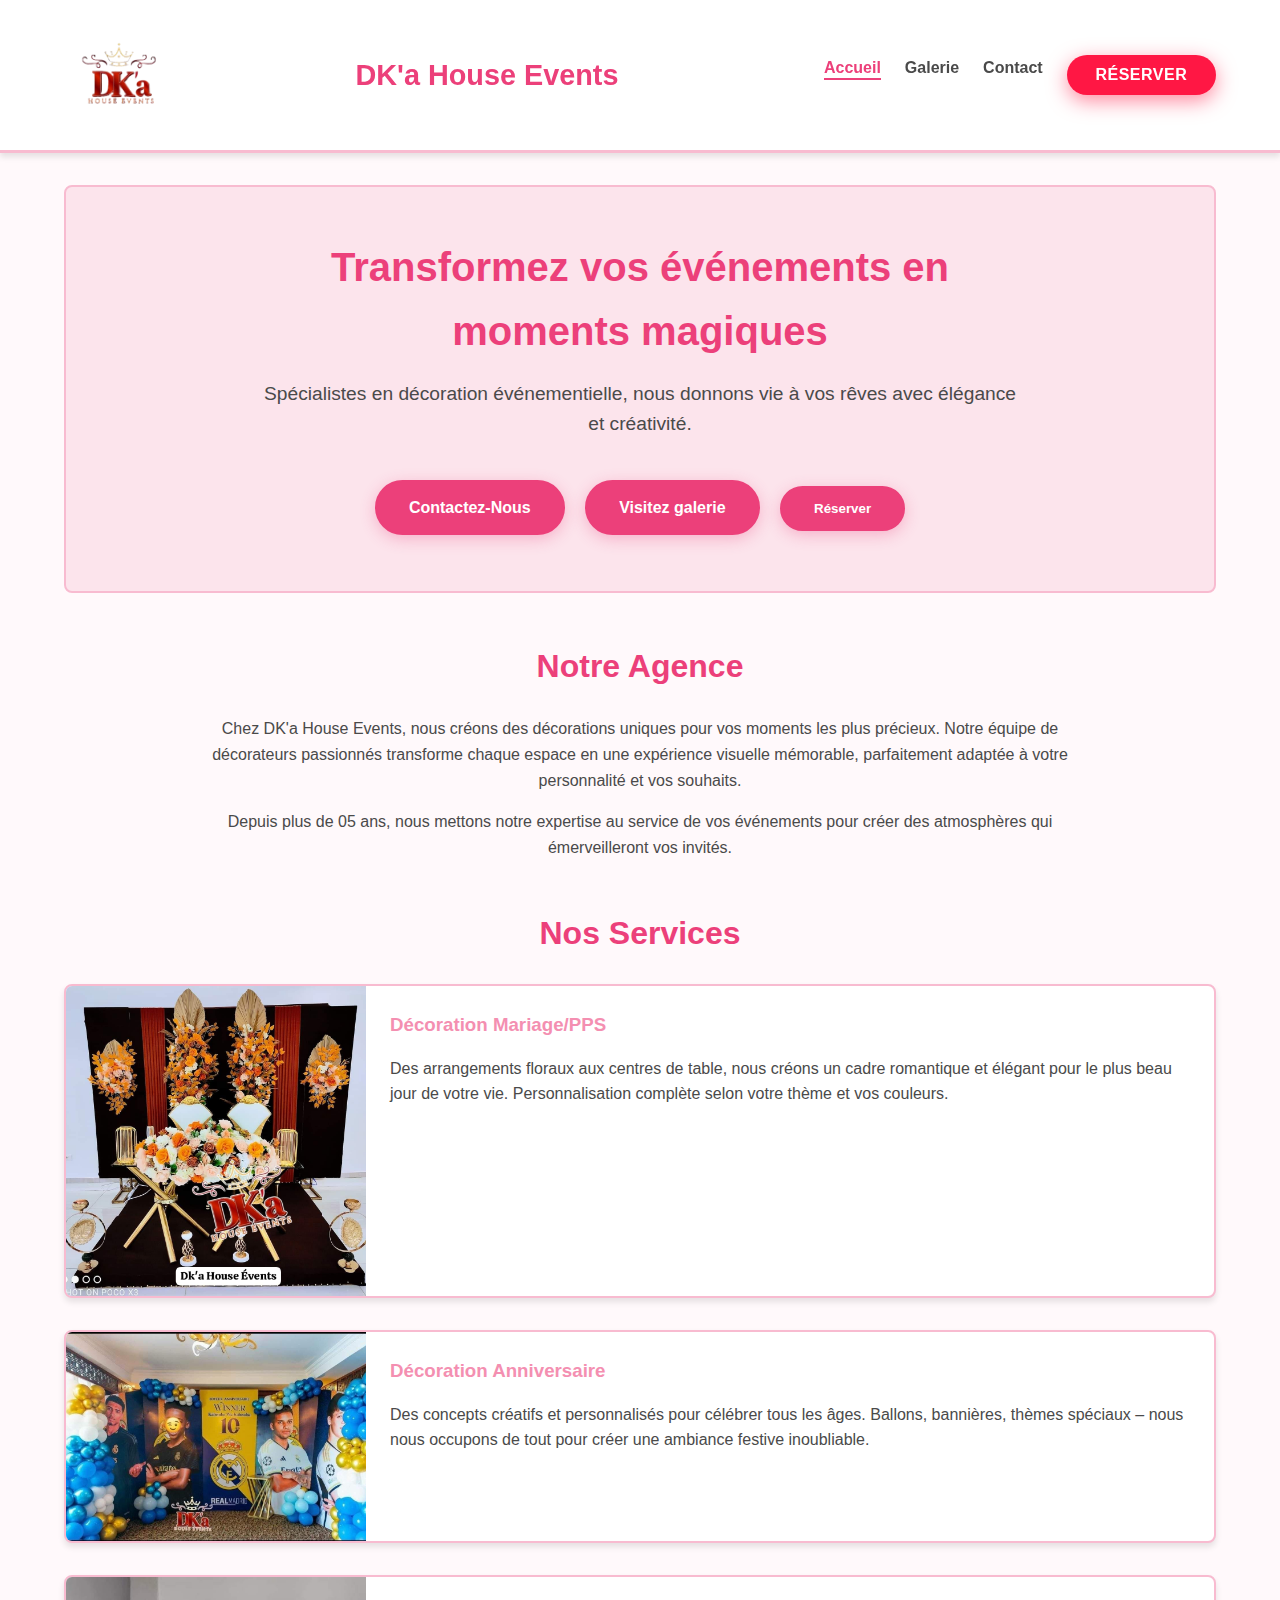
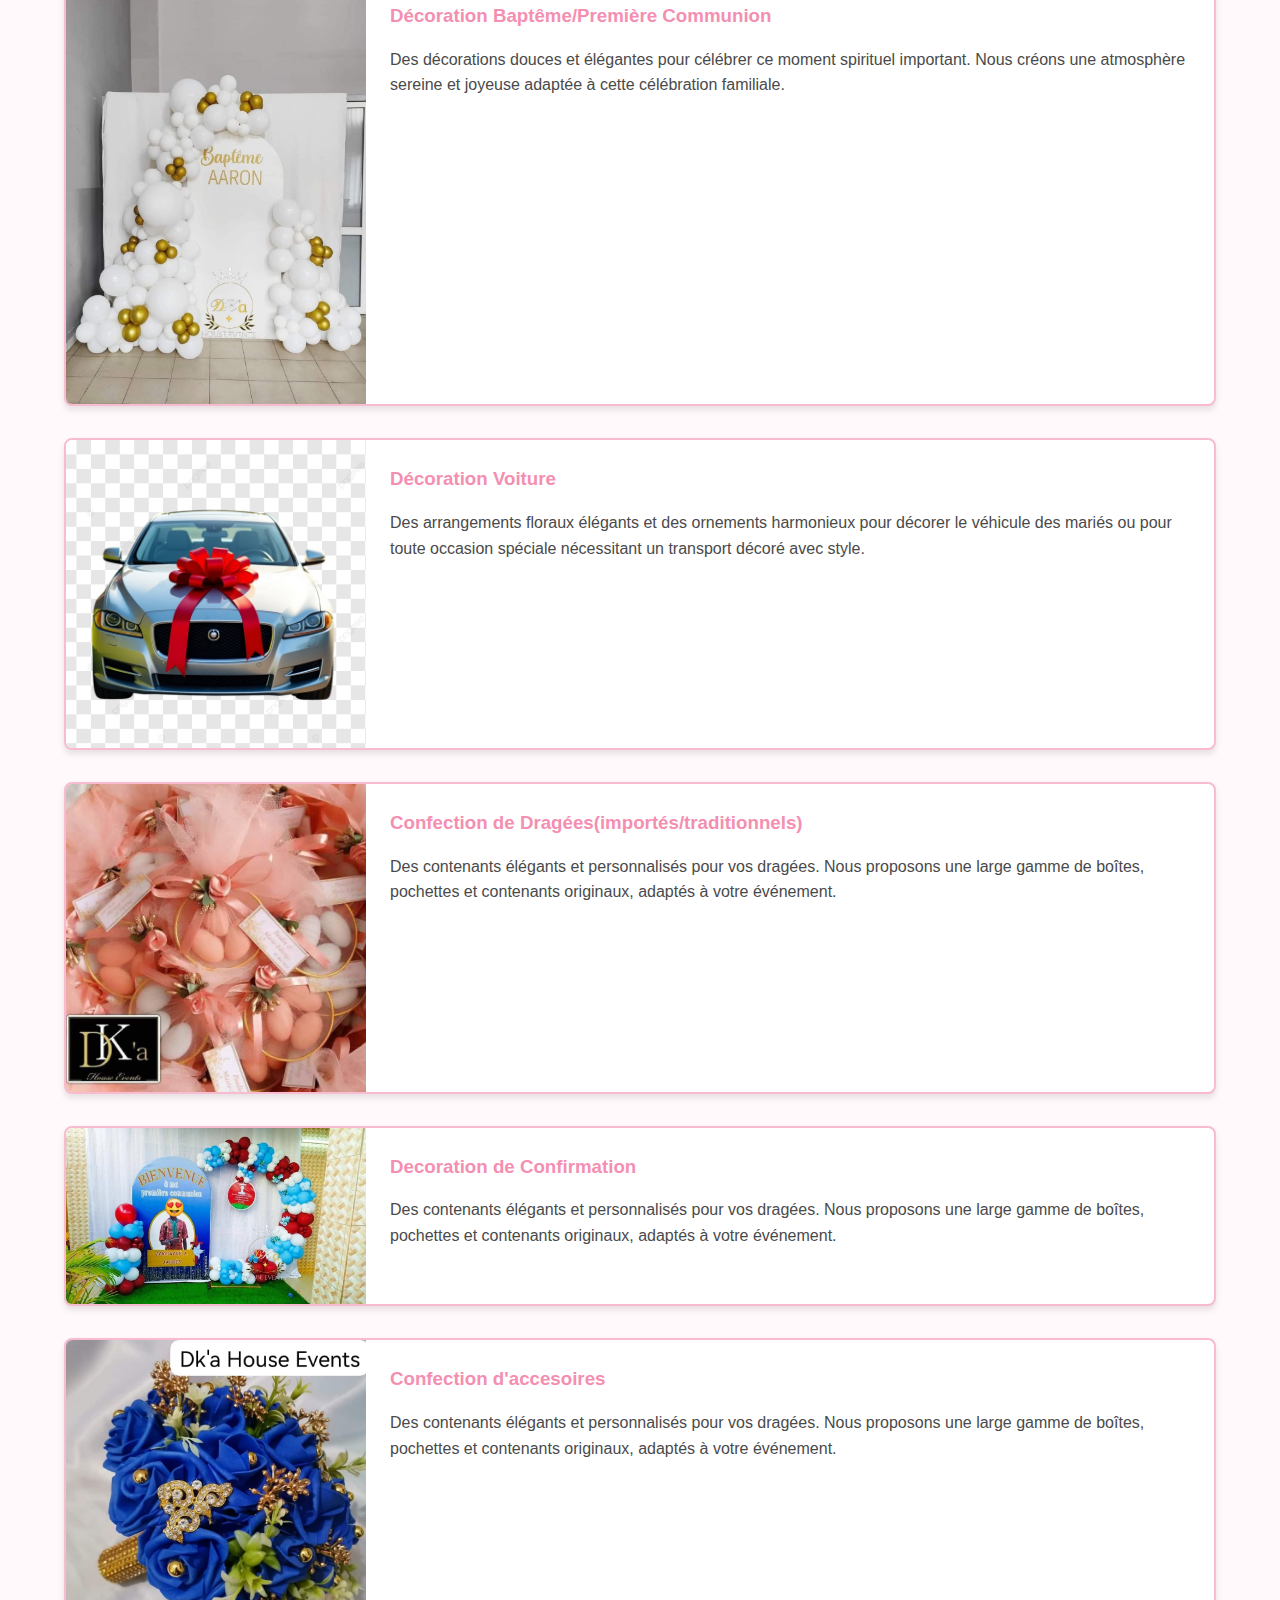
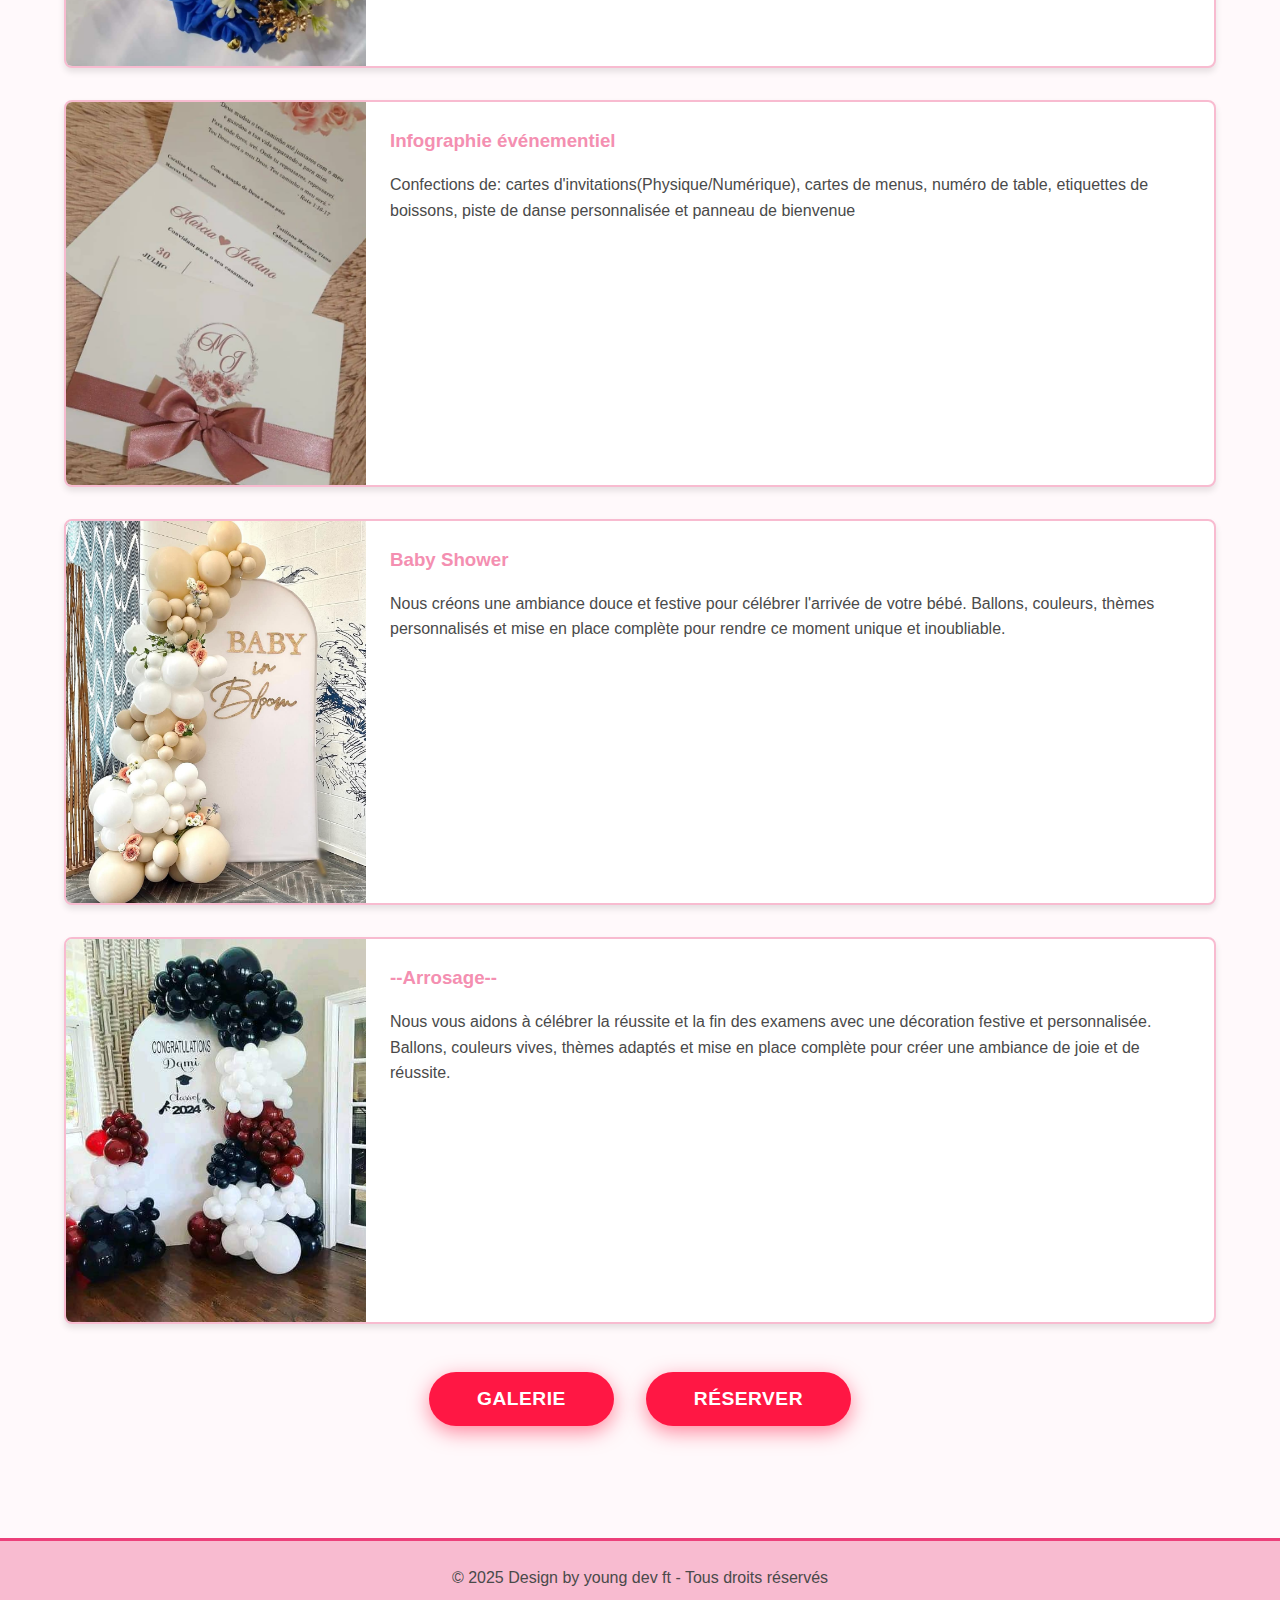
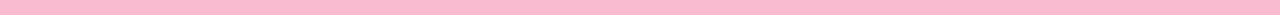
<file: index.html>
<!DOCTYPE html>
<html lang="fr">
<head>
    <meta charset="UTF-8">
    <meta name="viewport" content="width=device-width, initial-scale=1.0">
    <title>DK'a House Events</title>
    <link rel="stylesheet" href="style.css">
    <style>
        /* Style spécifique pour le bouton Réserver */
        .btn-reserver {
            background-color: #ff1744 !important;
            color: white !important;
            border: none !important;
            padding: 0.7rem 1.8rem !important;
            border-radius: 50px !important;
            font-weight: 700 !important;
            font-size: 1rem !important;
            cursor: pointer !important;
            transition: all 0.3s ease !important;
            box-shadow: 0 6px 20px rgba(255, 23, 68, 0.5) !important;
            text-transform: uppercase !important;
            letter-spacing: 0.5px !important;
            text-decoration: none !important;
            display: inline-block !important;
        }

        .btn-reserver:hover {
            background-color: #d50000 !important;
            transform: translateY(-5px) !important;
            box-shadow: 0 10px 30px rgba(213, 0, 0, 0.6) !important;
        }

        .btn-reserver:active {
            transform: translateY(-2px) !important;
            box-shadow: 0 5px 15px rgba(255, 23, 68, 0.5) !important;
        }

        /* Boutons de navigation en bas de l'accueil */
        .bottom-nav-buttons {
            display: flex;
            justify-content: center;
            gap: 2rem;
            margin-top: 3rem;
            margin-bottom: 2rem;
        }

        .bottom-nav-buttons .btn-reserver {
            padding: 1rem 3rem !important;
            font-size: 1.2rem !important;
        }

        /* Responsive pour les boutons du bas */
        @media (max-width: 768px) {
            .bottom-nav-buttons {
                flex-direction: column;
                align-items: center;
                gap: 1rem;
            }
            
            .bottom-nav-buttons .btn-reserver {
                width: 80%;
                max-width: 300px;
            }
        }
    </style>
</head>
<body>
    <header>
        <div class="logo">
            <img src="logo.png" alt="Logo Dk-house events">
        </div>
        <h1 class="company-name">DK'a House Events</h1>
        <button class="menu-toggle" aria-label="Menu">☰</button>
        <nav>
            <ul>
                <li><a href="#accueil" class="nav-link active">Accueil</a></li>
                <li><a href="#galerie" class="nav-link">Galerie</a></li>
                <li><a href="#contact" class="nav-link">Contact</a></li>
                <li><button class="btn-reserver" onclick="openReservationModal()">Réserver</button></li>
            </ul>
        </nav>
    </header>

    <main>
        <!-- Section Accueil -->
        <section id="accueil" class="page-section active">
            <div class="hero">
                <div class="hero-content">
                    <h2>Transformez vos événements en moments magiques</h2>
                    <p>Spécialistes en décoration événementielle, nous donnons vie à vos rêves avec élégance et créativité.</p>
                    <a href="#contact" class="btn nav-link">Contactez-Nous</a>
                    <a href="#galerie" class="btn nav-link">Visitez galerie</a>
                    <button class="btn" onclick="openReservationModal()">Réserver</button>
                </div>
            </div>

            <div class="about">
                <h2>Notre Agence</h2>
                <p>Chez DK'a House Events, nous créons des décorations uniques pour vos moments les plus précieux. Notre équipe de décorateurs passionnés transforme chaque espace en une expérience visuelle mémorable, parfaitement adaptée à votre personnalité et vos souhaits.</p>
                <p>Depuis plus de 05 ans, nous mettons notre expertise au service de vos événements pour créer des atmosphères qui émerveilleront vos invités.</p>
            </div>

            <div class="services">
                <h2>Nos Services</h2>
                <div class="service-container">
                    <div class="service-item">
                        <div class="service-image">
                            <img src="mariage0.jpg" alt="Décoration Mariage" class="zoomable">
                        </div>
                        <div class="service-description">
                            <h3>Décoration Mariage/PPS</h3>
                            <p>Des arrangements floraux aux centres de table, nous créons un cadre romantique et élégant pour le plus beau jour de votre vie. Personnalisation complète selon votre thème et vos couleurs.</p>
                        </div>
                    </div>

                    <div class="service-item">
                        <div class="service-image">
                            <img src="anniversaire0.jpg" alt="Décoration Anniversaire" class="zoomable">
                        </div>
                        <div class="service-description">
                            <h3>Décoration Anniversaire</h3>
                            <p>Des concepts créatifs et personnalisés pour célébrer tous les âges. Ballons, bannières, thèmes spéciaux – nous nous occupons de tout pour créer une ambiance festive inoubliable.</p>
                        </div>
                    </div>

                    <div class="service-item">
                        <div class="service-image">
                            <img src="bapteme0.jpg" alt="Décoration Baptême" class="zoomable">
                        </div>
                        <div class="service-description">
                            <h3>Décoration Baptême/Première Communion</h3>
                            <p>Des décorations douces et élégantes pour célébrer ce moment spirituel important. Nous créons une atmosphère sereine et joyeuse adaptée à cette célébration familiale.</p>
                        </div>
                    </div>

                    <div class="service-item">
                        <div class="service-image">
                            <img src="voiture.jpg" alt="Décoration Voiture" class="zoomable">
                        </div>
                        <div class="service-description">
                            <h3>Décoration Voiture</h3>
                            <p>Des arrangements floraux élégants et des ornements harmonieux pour décorer le véhicule des mariés ou pour toute occasion spéciale nécessitant un transport décoré avec style.</p>
                        </div>
                    </div>

                    <div class="service-item">
                        <div class="service-image">
                            <img src="dragees0.jpg" alt="Confection de Dragées" class="zoomable">
                        </div>
                        <div class="service-description">
                            <h3>Confection de Dragées(importés/traditionnels)</h3>
                            <p>Des contenants élégants et personnalisés pour vos dragées. Nous proposons une large gamme de boîtes, pochettes et contenants originaux, adaptés à votre événement.</p>
                        </div>
                    </div>

                    <div class="service-item">
                        <div class="service-image">
                            <img src="confirmation0.jpg" alt="Décoration Confirmation" class="zoomable">
                        </div>
                        <div class="service-description">
                            <h3>Decoration de Confirmation</h3>
                            <p>Des contenants élégants et personnalisés pour vos dragées. Nous proposons une large gamme de boîtes, pochettes et contenants originaux, adaptés à votre événement.</p>
                        </div>
                    </div>

                    <div class="service-item">
                        <div class="service-image">
                            <img src="accessoires0.jpg" alt="Confection accessoires" class="zoomable">
                        </div>
                        <div class="service-description">
                            <h3>Confection d'accesoires</h3>
                            <p>Des contenants élégants et personnalisés pour vos dragées. Nous proposons une large gamme de boîtes, pochettes et contenants originaux, adaptés à votre événement.</p>
                        </div>
                    </div>

                    <div class="service-item">
                        <div class="service-image">
                            <img src="infographie0.jpg" alt="Infographie" class="zoomable">
                        </div>
                        <div class="service-description">
                            <h3>Infographie événementiel</h3>
                            <p>Confections de: cartes d'invitations(Physique/Numérique), cartes de menus, numéro de table, etiquettes de boissons, piste de danse personnalisée et panneau de bienvenue</p>
                        </div>
                    </div>

                    <div class="service-item">
                        <div class="service-image">
                            <img src="baby0.jpg" alt="Baby Shower" class="zoomable">
                        </div>
                        <div class="service-description">
                            <h3>Baby Shower</h3>
                            <p>Nous créons une ambiance douce et festive pour célébrer l'arrivée de votre bébé. Ballons, couleurs, thèmes personnalisés et mise en place complète pour rendre ce moment unique et inoubliable.</p>
                        </div>
                    </div>

                    <div class="service-item">
                        <div class="service-image">
                            <img src="arro0.jpg" alt="Arrosage" class="zoomable">
                        </div>
                        <div class="service-description">
                            <h3>--Arrosage--</h3>
                            <p>Nous vous aidons à célébrer la réussite et la fin des examens avec une décoration festive et personnalisée. Ballons, couleurs vives, thèmes adaptés et mise en place complète pour créer une ambiance de joie et de réussite.</p>
                        </div>
                    </div>
                </div>
            </div>

            <!-- Boutons de navigation en bas de l'accueil -->
            <div class="bottom-nav-buttons">
                <button class="btn-reserver" onclick="document.querySelector('a[href=\'#galerie\']').click()">Galerie</button>
                <button class="btn-reserver" onclick="openReservationModal()">Réserver</button>
            </div>
        </section>

        <!-- Section Galerie -->
        <section id="galerie" class="page-section gallery-section">
            <h2>Nos Quelques Réalisations</h2>
            <p>Découvrez notre portfolio de décorations événementielles. Chaque image représente un projet unique créé avec passion.</p>
            
            <div class="gallery-grid">
                <!-- PPS -->
                <div class="gallery-category">
                    <h3>--PPS--</h3>
                    <div class="gallery-items">
                        <div class="gallery-item"><img src="PPS0.jpg" alt="Décoration pps 1" class="zoomable" data-category="pps" data-index="0"></div>
                        <div class="gallery-item"><img src="PPS1.jpg" alt="Décoration pps 2" class="zoomable" data-category="pps" data-index="1"></div>
                        <div class="gallery-item"><img src="PPS2.jpg" alt="Décoration pps" class="zoomable" data-category="pps" data-index="2"></div>
                        <div class="gallery-item"><img src="PPS3.jpg" alt="Décoration pps" class="zoomable" data-category="pps" data-index="3"></div>
                        <div class="gallery-item"><img src="PPS4.jpg" alt="Décoration pps" class="zoomable" data-category="pps" data-index="4"></div>
                        <div class="gallery-item"><img src="PPS5.jpg" alt="Décoration pps" class="zoomable" data-category="pps" data-index="5"></div>
                        <div class="gallery-item hidden"><img src="PPS6.jpg" alt="Décoration pps" class="zoomable" data-category="pps" data-index="6"></div>
                        <div class="gallery-item hidden"><img src="PPS7.jpg" alt="Décoration pps" class="zoomable" data-category="pps" data-index="7"></div>
                        <div class="gallery-item hidden"><img src="PPS8.jpg" alt="Décoration pps" class="zoomable" data-category="pps" data-index="8"></div>
                        <div class="gallery-item hidden"><img src="PPS9.jpg" alt="Décoration pps" class="zoomable" data-category="pps" data-index="9"></div>
                        <div class="gallery-item hidden"><img src="PPS10.jpg" alt="Décoration pps" class="zoomable" data-category="pps" data-index="10"></div>
                        <div class="gallery-item hidden"><img src="PPS11.jpg" alt="Décoration pps" class="zoomable" data-category="pps" data-index="11"></div>
                        <div class="gallery-item hidden"><img src="PPS12.jpg" alt="Décoration pps" class="zoomable" data-category="pps" data-index="12"></div>
                        <div class="gallery-item hidden"><img src="PPS13.jpg" alt="Décoration pps" class="zoomable" data-category="pps" data-index="13"></div>
                        <div class="gallery-item hidden"><img src="PPS14.jpg" alt="Décoration pps" class="zoomable" data-category="pps" data-index="14"></div>
                        <div class="gallery-item hidden"><img src="PPS15.jpg" alt="Décoration pps" class="zoomable" data-category="pps" data-index="15"></div>
                        <div class="gallery-item hidden"><img src="PPS16.jpg" alt="Décoration pps" class="zoomable" data-category="pps" data-index="16"></div>
                        <div class="gallery-item hidden"><img src="PPS17.jpg" alt="Décoration pps" class="zoomable" data-category="pps" data-index="17"></div>
                        <div class="gallery-item hidden"><img src="PPS18.jpg" alt="Décoration pps" class="zoomable" data-category="pps" data-index="18"></div>
                        <div class="gallery-item hidden"><img src="PPS19.jpg" alt="Décoration pps" class="zoomable" data-category="pps" data-index="19"></div>
                        <div class="show-more-container">
                            <div class="show-more-item" data-category="pps">
                                <span class="show-more-text">Voir plus <span class="show-more-count">(14 images)</span></span>
                            </div>
                        </div>
                    </div>
                </div>

                <!-- Mariages -->
                <div class="gallery-category">
                    <h3>Mariages</h3>
                    <div class="gallery-items">
                        <div class="gallery-item"><img src="mariage0.jpg" alt="Décoration Mariage 1" class="zoomable" data-category="mariages" data-index="0"></div>
                        <div class="gallery-item"><img src="mariage1.jpg" alt="Décoration Mariage 2" class="zoomable" data-category="mariages" data-index="1"></div>
                        <div class="gallery-item"><img src="mariage2.jpg" alt="Décoration Mariage 3" class="zoomable" data-category="mariages" data-index="2"></div>
                        <div class="gallery-item"><img src="mariage3.jpg" alt="Décoration Mariage 4" class="zoomable" data-category="mariages" data-index="3"></div>
                        <div class="gallery-item"><img src="mariage4.jpg" alt="Décoration Mariage 5" class="zoomable" data-category="mariages" data-index="4"></div>
                        <div class="gallery-item"><img src="mariage5.jpg" alt="Décoration Mariage 6" class="zoomable" data-category="mariages" data-index="5"></div>
                        <div class="gallery-item hidden"><img src="mariage6.jpg" alt="Décoration Mariage 7" class="zoomable" data-category="mariages" data-index="6"></div>
                        <div class="gallery-item hidden"><img src="mariage7.jpg" alt="Décoration Mariage 8" class="zoomable" data-category="mariages" data-index="7"></div>
                        <div class="gallery-item hidden"><img src="mariage8.jpg" alt="Décoration Mariage 9" class="zoomable" data-category="mariages" data-index="8"></div>
                        <div class="gallery-item hidden"><img src="mariage9.jpg" alt="Décoration Mariage 10" class="zoomable" data-category="mariages" data-index="9"></div>
                        <div class="gallery-item hidden"><img src="mariage10.jpg" alt="Décoration Mariage 11" class="zoomable" data-category="mariages" data-index="10"></div>
                        <div class="gallery-item hidden"><img src="mariage11.jpg" alt="Décoration Mariage 12" class="zoomable" data-category="mariages" data-index="11"></div>
                        <div class="show-more-container">
                            <div class="show-more-item" data-category="mariages">
                                <span class="show-more-text">Voir plus <span class="show-more-count">(6 images)</span></span>
                            </div>
                        </div>
                    </div>
                </div>
                
                <!-- Anniversaires -->
                <div class="gallery-category">
                    <h3>Anniversaires</h3>
                    <div class="gallery-items">
                        <div class="gallery-item"><img src="anniversaire0.jpg" alt="Décoration Anniversaire 1" class="zoomable" data-category="anniversaires" data-index="0"></div>
                        <div class="gallery-item"><img src="anniversaire1.jpg" alt="Décoration Anniversaire 2" class="zoomable" data-category="anniversaires" data-index="1"></div>
                        <div class="gallery-item"><img src="anniversaire2.jpg" alt="Décoration Anniversaire 3" class="zoomable" data-category="anniversaires" data-index="2"></div>
                        <div class="gallery-item"><img src="anniversaire3.jpg" alt="Décoration Anniversaire 4" class="zoomable" data-category="anniversaires" data-index="3"></div>
                        <div class="gallery-item"><img src="anniversaire4.jpg" alt="Décoration Anniversaire 5" class="zoomable" data-category="anniversaires" data-index="4"></div>
                        <div class="gallery-item"><img src="anniversaire5.jpg" alt="Décoration Anniversaire 6" class="zoomable" data-category="anniversaires" data-index="5"></div>
                        <div class="gallery-item hidden"><img src="anniversaire6.jpg" alt="Décoration Anniversaire 7" class="zoomable" data-category="anniversaires" data-index="6"></div>
                        <div class="gallery-item hidden"><img src="anniversaire7.jpg" alt="Décoration Anniversaire 8" class="zoomable" data-category="anniversaires" data-index="7"></div>
                        <div class="gallery-item hidden"><img src="anniversaire8.jpg" alt="Décoration Anniversaire 9" class="zoomable" data-category="anniversaires" data-index="8"></div>
                        <div class="gallery-item hidden"><img src="anniversaire9.jpg" alt="Décoration Anniversaire 10" class="zoomable" data-category="anniversaires" data-index="9"></div>
                        <div class="gallery-item hidden"><img src="anniversaire10.jpg" alt="Décoration Anniversaire 11" class="zoomable" data-category="anniversaires" data-index="10"></div>
                        <div class="gallery-item hidden"><img src="anniversaire11.jpg" alt="Décoration Anniversaire 12" class="zoomable" data-category="anniversaires" data-index="11"></div>
                        <div class="gallery-item hidden"><img src="anniversaire12.jpg" alt="Décoration Anniversaire 13" class="zoomable" data-category="anniversaires" data-index="12"></div>
                        <div class="gallery-item hidden"><img src="anniversaire13.jpg" alt="Décoration Anniversaire 14" class="zoomable" data-category="anniversaires" data-index="13"></div>
                        <div class="gallery-item hidden"><img src="anniversaire14.jpg" alt="Décoration Anniversaire 15" class="zoomable" data-category="anniversaires" data-index="14"></div>
                        <div class="gallery-item hidden"><img src="anniversaire15.jpg" alt="Décoration Anniversaire 16" class="zoomable" data-category="anniversaires" data-index="15"></div>
                        <div class="gallery-item hidden"><img src="anniversaire16.jpg" alt="Décoration Anniversaire 17" class="zoomable" data-category="anniversaires" data-index="16"></div>
                        <div class="gallery-item hidden"><img src="anniversaire17.jpg" alt="Décoration Anniversaire 18" class="zoomable" data-category="anniversaires" data-index="17"></div>
                        <div class="gallery-item hidden"><img src="anniversaire18.jpg" alt="Décoration Anniversaire 19" class="zoomable" data-category="anniversaires" data-index="18"></div>
                        <div class="gallery-item hidden"><img src="anniversaire19.jpg" alt="Décoration Anniversaire 20" class="zoomable" data-category="anniversaires" data-index="19"></div>
                        <div class="show-more-container">
                            <div class="show-more-item" data-category="anniversaires">
                                <span class="show-more-text">Voir plus <span class="show-more-count">(14 images)</span></span>
                            </div>
                        </div>
                    </div>
                </div>
                
                <!-- Accessoires -->
                <div class="gallery-category">
                    <h3>Accéssoires</h3>
                    <div class="gallery-items">
                        <div class="gallery-item"><img src="accessoires0.jpg" alt="Accessoires 1" class="zoomable" data-category="accessoires" data-index="0"></div>
                        <div class="gallery-item"><img src="accessoires1.jpg" alt="Accessoires 2" class="zoomable" data-category="accessoires" data-index="1"></div>
                        <div class="gallery-item"><img src="accessoires2.jpg" alt="Accessoires 3" class="zoomable" data-category="accessoires" data-index="2"></div>
                        <div class="gallery-item"><img src="accessoires3.jpg" alt="Accessoires 4" class="zoomable" data-category="accessoires" data-index="3"></div>
                        <div class="gallery-item"><img src="accessoires4.jpg" alt="Accessoires 5" class="zoomable" data-category="accessoires" data-index="4"></div>
                        <div class="gallery-item"><img src="accessoires5.jpg" alt="Accessoires 6" class="zoomable" data-category="accessoires" data-index="5"></div>
                        <div class="gallery-item hidden"><img src="accessoires6.jpg" alt="Accessoires 7" class="zoomable" data-category="accessoires" data-index="6"></div>
                        <div class="gallery-item hidden"><img src="accessoires7.jpg" alt="Accessoires 8" class="zoomable" data-category="accessoires" data-index="7"></div>
                        <div class="gallery-item hidden"><img src="accessoires8.jpg" alt="Accessoires 9" class="zoomable" data-category="accessoires" data-index="8"></div>
                        <div class="gallery-item hidden"><img src="accéssoires9.jpg" alt="Accessoires 10" class="zoomable" data-category="accessoires" data-index="9"></div>
                        <div class="gallery-item hidden"><img src="accéssoires10.jpg" alt="Accessoires 11" class="zoomable" data-category="accessoires" data-index="10"></div>
                        <div class="gallery-item hidden"><img src="accéssoires11.jpg" alt="Accessoires 12" class="zoomable" data-category="accessoires" data-index="11"></div>
                        <div class="gallery-item hidden"><img src="accéssoires12.jpg" alt="Accessoires 13" class="zoomable" data-category="accessoires" data-index="12"></div>
                        <div class="gallery-item hidden"><img src="accéssoires13.jpg" alt="Accessoires 14" class="zoomable" data-category="accessoires" data-index="13"></div>
                        <div class="gallery-item hidden"><img src="accéssoires14.jpg" alt="Accessoires 15" class="zoomable" data-category="accessoires" data-index="14"></div>
                        <div class="gallery-item hidden"><img src="accéssoires15.jpg" alt="Accessoires 16" class="zoomable" data-category="accessoires" data-index="15"></div>
                        <div class="gallery-item hidden"><img src="accéssoires16.jpg" alt="Accessoires 17" class="zoomable" data-category="accessoires" data-index="16"></div>
                        <div class="gallery-item hidden"><img src="accéssoires17.jpg" alt="Accessoires 18" class="zoomable" data-category="accessoires" data-index="17"></div>
                        <div class="gallery-item hidden"><img src="accéssoires18.jpg" alt="Accessoires 19" class="zoomable" data-category="accessoires" data-index="18"></div>
                        <div class="show-more-container">
                            <div class="show-more-item" data-category="accessoires">
                                <span class="show-more-text">Voir plus <span class="show-more-count">(13 images)</span></span>
                            </div>
                        </div>
                    </div>
                </div>

                <!-- Dragées -->
                <div class="gallery-category">
                    <h3>--Dragées--</h3>
                    <div class="gallery-items">
                        <div class="gallery-item"><img src="dragees0.jpg" alt="Dragées 1" class="zoomable" data-category="dragees" data-index="0"></div>
                        <div class="gallery-item"><img src="dragees1.jpg" alt="Dragées 2" class="zoomable" data-category="dragees" data-index="1"></div>
                        <div class="gallery-item"><img src="dragees2.jpg" alt="Dragées 3" class="zoomable" data-category="dragees" data-index="2"></div>
                        <div class="gallery-item"><img src="dragees3.jpg" alt="Dragées 4" class="zoomable" data-category="dragees" data-index="3"></div>
                        <div class="gallery-item"><img src="dragees4.jpg" alt="Dragées 5" class="zoomable" data-category="dragees" data-index="4"></div>
                        <div class="gallery-item"><img src="dragees5.jpg" alt="Dragées 6" class="zoomable" data-category="dragees" data-index="5"></div>
                        <div class="gallery-item hidden"><img src="dragees6.jpg" alt="Dragées 7" class="zoomable" data-category="dragees" data-index="6"></div>
                        <div class="gallery-item hidden"><img src="dragees7.jpg" alt="Dragées 8" class="zoomable" data-category="dragees" data-index="7"></div>
                        <div class="gallery-item hidden"><img src="dragees8.jpg" alt="Dragées 9" class="zoomable" data-category="dragees" data-index="8"></div>
                        <div class="gallery-item hidden"><img src="dragees9.jpg" alt="Dragées 10" class="zoomable" data-category="dragees" data-index="9"></div>
                        <div class="gallery-item hidden"><img src="dragees10.jpg" alt="Dragées 11" class="zoomable" data-category="dragees" data-index="10"></div>
                        <div class="gallery-item hidden"><img src="dragees11.jpg" alt="Dragées 12" class="zoomable" data-category="dragees" data-index="11"></div>
                        <div class="gallery-item hidden"><img src="dragees12.jpg" alt="Dragées 13" class="zoomable" data-category="dragees" data-index="12"></div>
                        <div class="gallery-item hidden"><img src="dragees13.jpg" alt="Dragées 14" class="zoomable" data-category="dragees" data-index="13"></div>
                        <div class="gallery-item hidden"><img src="dragées14.jpg" alt="Dragées 15" class="zoomable" data-category="dragees" data-index="14"></div>
                        <div class="gallery-item hidden"><img src="dragées15.jpg" alt="Dragées 16" class="zoomable" data-category="dragees" data-index="15"></div>
                        <div class="show-more-container">
                            <div class="show-more-item" data-category="dragees">
                                <span class="show-more-text">Voir plus <span class="show-more-count">(10 images)</span></span>
                            </div>
                        </div>
                    </div>
                </div>

                <!-- Infographie -->
                <div class="gallery-category">
                    <h3>Infographie</h3>
                    <div class="gallery-items">
                        <div class="gallery-item"><img src="infographie0.jpg" alt="Infographie 1" class="zoomable" data-category="infographie" data-index="0"></div>
                        <div class="gallery-item"><img src="info1.jpg" alt="Infographie 2" class="zoomable" data-category="infographie" data-index="1"></div>
                        <div class="gallery-item"><img src="info2.jpg" alt="Infographie 3" class="zoomable" data-category="infographie" data-index="2"></div>
                        <div class="gallery-item"><img src="info3.jpg" alt="Infographie 4" class="zoomable" data-category="infographie" data-index="3"></div>
                        <div class="gallery-item"><img src="info4.jpg" alt="Infographie 5" class="zoomable" data-category="infographie" data-index="4"></div>
                        <div class="gallery-item"><img src="info5.jpg" alt="Infographie 6" class="zoomable" data-category="infographie" data-index="5"></div>
                        <div class="gallery-item hidden"><img src="info6.jpg" alt="Infographie 7" class="zoomable" data-category="infographie" data-index="6"></div>
                        <div class="gallery-item hidden"><img src="info7.jpg" alt="Infographie 8" class="zoomable" data-category="infographie" data-index="7"></div>
                        <div class="gallery-item hidden"><img src="info8.jpg" alt="Infographie 9" class="zoomable" data-category="infographie" data-index="8"></div>
                        <div class="gallery-item hidden"><img src="info9.jpg" alt="Infographie 10" class="zoomable" data-category="infographie" data-index="9"></div>
                        <div class="gallery-item hidden"><img src="info10.jpg" alt="Infographie 11" class="zoomable" data-category="infographie" data-index="10"></div>
                        <div class="gallery-item hidden"><img src="info11.jpg" alt="Infographie 12" class="zoomable" data-category="infographie" data-index="11"></div>
                        <div class="gallery-item hidden"><img src="info12.jpg" alt="Infographie 13" class="zoomable" data-category="infographie" data-index="12"></div>
                        <div class="gallery-item hidden"><img src="info13.jpg" alt="Infographie 14" class="zoomable" data-category="infographie" data-index="13"></div>
                        <div class="gallery-item hidden"><img src="info14.jpg" alt="Infographie 15" class="zoomable" data-category="infographie" data-index="14"></div>
                        <div class="show-more-container">
                            <div class="show-more-item" data-category="infographie">
                                <span class="show-more-text">Voir plus <span class="show-more-count">(9 images)</span></span>
                            </div>
                        </div>
                    </div>
                </div>

                <!-- Baby Shower -->
                <div class="gallery-category">
                    <h3>Baby Shower</h3>
                    <div class="gallery-items">
                        <div class="gallery-item"><img src="baby0.jpg" alt="Baby Shower 1" class="zoomable" data-category="baby-shower" data-index="0"></div>
                        <div class="gallery-item"><img src="baby1.jpg" alt="Baby Shower 2" class="zoomable" data-category="baby-shower" data-index="1"></div>
                        <div class="gallery-item"><img src="baby2.jpg" alt="Baby Shower 3" class="zoomable" data-category="baby-shower" data-index="2"></div>
                        <div class="gallery-item"><img src="baby3.jpg" alt="Baby Shower 4" class="zoomable" data-category="baby-shower" data-index="3"></div>
                        <div class="gallery-item"><img src="baby4.jpg" alt="Baby Shower 5" class="zoomable" data-category="baby-shower" data-index="4"></div>
                        <div class="gallery-item"><img src="baby5.jpg" alt="Baby Shower 6" class="zoomable" data-category="baby-shower" data-index="5"></div>
                        <div class="gallery-item hidden"><img src="baby6.jpg" alt="Baby Shower 7" class="zoomable" data-category="baby-shower" data-index="6"></div>
                        <div class="gallery-item hidden"><img src="baby7.jpg" alt="Baby Shower 8" class="zoomable" data-category="baby-shower" data-index="7"></div>
                        <div class="gallery-item hidden"><img src="baby8.jpg" alt="Baby Shower 9" class="zoomable" data-category="baby-shower" data-index="8"></div>
                        <div class="gallery-item hidden"><img src="baby9.jpg" alt="Baby Shower 10" class="zoomable" data-category="baby-shower" data-index="9"></div>
                        <div class="gallery-item hidden"><img src="baby10.jpg" alt="Baby Shower 11" class="zoomable" data-category="baby-shower" data-index="10"></div>
                        <div class="show-more-container">
                            <div class="show-more-item" data-category="baby-shower">
                                <span class="show-more-text">Voir plus <span class="show-more-count">(5 images)</span></span>
                            </div>
                        </div>
                    </div>
                </div>

                <!-- Arrosage -->
                <div class="gallery-category">
                    <h3>--Arrosage--</h3>
                    <div class="gallery-items">
                        <div class="gallery-item"><img src="arro0.jpg" alt="Arrosage 1" class="zoomable" data-category="arrosage" data-index="0"></div>
                        <div class="gallery-item"><img src="arro1.jpg" alt="Arrosage 2" class="zoomable" data-category="arrosage" data-index="1"></div>
                        <div class="gallery-item"><img src="arro2.jpg" alt="Arrosage 3" class="zoomable" data-category="arrosage" data-index="2"></div>
                        <div class="gallery-item"><img src="arro3.jpg" alt="Arrosage 4" class="zoomable" data-category="arrosage" data-index="3"></div>
                        <div class="gallery-item"><img src="arro4.jpg" alt="Arrosage 5" class="zoomable" data-category="arrosage" data-index="4"></div>
                        <div class="gallery-item"><img src="arro5.jpg" alt="Arrosage 6" class="zoomable" data-category="arrosage" data-index="5"></div>
                        <div class="gallery-item hidden"><img src="arro6.jpg" alt="Arrosage 7" class="zoomable" data-category="arrosage" data-index="6"></div>
                        <div class="gallery-item hidden"><img src="arro7.jpg" alt="Arrosage 8" class="zoomable" data-category="arrosage" data-index="7"></div>
                        <div class="gallery-item hidden"><img src="arro8.jpg" alt="Arrosage 9" class="zoomable" data-category="arrosage" data-index="8"></div>
                        <div class="gallery-item hidden"><img src="arro9.jpg" alt="Arrosage 10" class="zoomable" data-category="arrosage" data-index="9"></div>
                        <div class="gallery-item hidden"><img src="arro10.jpg" alt="Arrosage 11" class="zoomable" data-category="arrosage" data-index="10"></div>
                        <div class="show-more-container">
                            <div class="show-more-item" data-category="arrosage">
                                <span class="show-more-text">Voir plus <span class="show-more-count">(5 images)</span></span>
                            </div>
                        </div>
                    </div>
                </div>
            </div>
        </section>

        <!-- Section Contact -->
        <section id="contact" class="page-section contact-section">
            <h2>Contactez-Nous</h2>
            <p class="contact-intro">Vous souhaitez transformer votre événement en moment magique ? N'hésitez pas à nous contacter pour discuter de votre projet.</p>
            
            <div class="contact-info">
                <div class="contact-card">
                    <div class="contact-icon">📍</div>
                    <h3>Adresse</h3>
                    <p>Karpala<br>Ouagadougou, Burkina Faso</p>
                </div>
                
                <div class="contact-card">
                    <div class="contact-icon">📞</div>
                    <h3>WhatsApp</h3>
                    <p>+226 67 78 07 04</p>
                    <p>+226 63 61 25 26</p>
                </div>
                
                <div class="contact-card">
                    <div class="contact-icon">✉️</div>
                    <h3>Email</h3>
                    <p>dembeleadjita@gmail.com</p>
                </div>
                
                <div class="contact-card">
                    <div class="contact-icon">🕑</div>
                    <h3>Horaires</h3>
                    <p>Lundi-Vendredi: 8h-18h<br>Samedi: 9h-15h<br>Dimanche: Fermé</p>
                </div>
            </div>
            
            <h2 class="social-title">Nos réseaux</h2>
            <div class="social-links">
                <a href="https://api.whatsapp.com/send?phone=%2B22663612526&context=AfcKJgQf_LSs-hVY_2cAKLR9DSLHVM8GHBrPsAPcg08Hxgy4YDYNuVo_IiNenwArT_hurWJHNCkqbBQEyJCf6RGgf2tA6B0fj4jKshD73T8UKKBvudAVLDAqagQk3bcpwhk33xOsnM7JF5nqupeEWbAAmw&source=FB_Page&app=facebook&entry_point=page_cta&fbclid=IwY2xjawM9cMhleHRuA2FlbQIxMABicmlkETFCNVlGV0JwdDg4UlgzeDQ2AR4DoXjfQQ-Sip05sMPi3UUEYykocNr0oF_UfiC-gDb1YLs3ArOK_OsxFtwpwQ_aem_h8QKNAiC70vXitHOarN0Xg" target="_blank" class="social-link whatsapp">
                    <span>📱</span> WhatsApp
                </a>
                <a href="https://www.facebook.com/profile.php?id=100067056278116" target="_blank" class="social-link facebook">
                    <span>🇫</span> Facebook
                </a>
                <a href="https://www.tiktok.com/@dkahouseevents?is_from_webapp=1&sender_device=pc" target="_blank" class="social-link tiktok">
                    <span>🎵</span> TikTok
                </a>
            </div>
        </section>
    </main>

    <footer>
        <p>&copy; 2025 Design by young dev ft - Tous droits réservés</p>
    </footer>

    <!-- Modal Image Zoom -->
    <div id="image-modal" class="modal">
        <span class="close-modal">&times;</span>
        <span class="nav-modal prev-modal">&#10094;</span>
        <span class="nav-modal next-modal">&#10095;</span>
        <img class="modal-content" id="modal-image">
    </div>

    <!-- Modal Réservation -->
    <div id="reservation-modal" class="modal">
        <div class="reservation-content">
            <span class="close-reservation">&times;</span>
            <h2>Formulaire de Réservation</h2>
            <form id="reservation-form">
                <div class="form-group">
                    <label for="nom-prenom">Nom et Prénom</label>
                    <input type="text" id="nom-prenom" required>
                </div>

                <div class="form-group">
                    <label for="date-deco">Date décoration</label>
                    <input type="date" id="date-deco" required>
                </div>

                <div class="form-group">
                    <label for="heure">Heure de cérémonie</label>
                    <select id="heure" required>
                        <option value="">Sélectionnez une heure</option>
                    </select>
                </div>

                <div class="form-group">
                    <label for="nature">Nature de cérémonie</label>
                    <input type="text" id="nature" required>
                </div>

                <div class="form-group">
                    <label>Thèmes couleurs (sélectionnez 3 maximum)</label>
                    <div class="color-picker">
                        <div class="color-option" data-color="Rouge" style="background-color: #e74c3c;"></div>
                        <div class="color-option" data-color="Rose" style="background-color: #ff69b4;"></div>
                        <div class="color-option" data-color="Bleu" style="background-color: #3498db;"></div>
                        <div class="color-option" data-color="Vert" style="background-color: #2ecc71;"></div>
                        <div class="color-option" data-color="Jaune" style="background-color: #f1c40f;"></div>
                        <div class="color-option" data-color="Orange" style="background-color: #e67e22;"></div>
                        <div class="color-option" data-color="Violet" style="background-color: #9b59b6;"></div>
                        <div class="color-option" data-color="Noir" style="background-color: #2c3e50;"></div>
                        <div class="color-option" data-color="Blanc" style="background-color: #ecf0f1; border: 1px solid #bdc3c7;"></div>
                        <div class="color-option" data-color="Or" style="background-color: #f39c12;"></div>
                        <div class="color-option" data-color="Argent" style="background-color: #bdc3c7;"></div>
                        <div class="color-option" data-color="Marron" style="background-color: #795548;"></div>
                    </div>
                    <div id="selected-colors"></div>
                </div>

                <h3>Lieu de cérémonie</h3>

                <div class="form-group">
                    <label for="ville">Ville</label>
                    <select id="ville" required>
                        <option value="">Sélectionnez une ville</option>
                        <option value="Ouaga">Ouaga</option>
                        <option value="Bobo">Bobo</option>
                        <option value="Koudougou">Koudougou</option>
                        <option value="Ouahigouya">Ouahigouya</option>
                        <option value="Banfora">Banfora</option>
                        <option value="saisir">Saisir</option>
                    </select>
                    <input type="text" id="ville-custom" class="custom-input" placeholder="Saisissez la ville" style="display:none;">
                </div>

                <div class="form-group">
                    <label for="quartier">Quartier</label>
                    <select id="quartier" required disabled>
                        <option value="">Sélectionnez d'abord une ville</option>
                    </select>
                    <input type="text" id="quartier-custom" class="custom-input" placeholder="Saisissez le quartier" style="display:none;">
                </div>

                <div class="form-group">
                    <label for="modele">Modèle/Type de déco</label>
                    <input type="text" id="modele" required>
                </div>

                <button type="submit" class="btn btn-submit">Envoyer sur WhatsApp</button>
            </form>
        </div>
    </div>

    <script>
        // Variables globales
        let selectedColors = [];
        let currentCategory = '';
        let currentIndex = 0;
        let categoryImages = [];
        
        const quartiersByVille = {
            'Ouaga': ['Tampouy', 'Pissy', 'Zone1', 'Nioko', 'Gounghin', 'Karpala', 'Ouaga2000', '1200 logement', 'Saisir'],
            'Bobo': ['Koko', 'Colma', 'Accart ville', 'Yeguere', 'Nasso', 'Belle ville', 'Lafiabougou', 'Saisir'],
            'Koudougou': ['Saisir'],
            'Ouahigouya': ['Saisir'],
            'Banfora': ['Saisir']
        };

        // Navigation entre sections
        document.querySelectorAll('.nav-link').forEach(link => {
            link.addEventListener('click', function(e) {
                e.preventDefault();
                const target = this.getAttribute('href').substring(1);
                
                // Cacher toutes les sections
                document.querySelectorAll('.page-section').forEach(section => {
                    section.classList.remove('active');
                });
                
                // Afficher la section ciblée
                document.getElementById(target).classList.add('active');
                
                // Mettre à jour les liens actifs
                document.querySelectorAll('.nav-link').forEach(l => {
                    l.classList.remove('active');
                });
                this.classList.add('active');
                
                // Fermer le menu mobile
                if (window.innerWidth <= 768) {
                    document.querySelector('nav').classList.remove('active');
                }
                
                // Scroll vers le haut
                window.scrollTo(0, 0);
            });
        });

        // Menu mobile
        const menuToggle = document.querySelector('.menu-toggle');
        const nav = document.querySelector('nav');
        
        menuToggle.addEventListener('click', function() {
            nav.classList.toggle('active');
        });

        // Générer les heures pour le formulaire
        const heureSelect = document.getElementById('heure');
        for (let h = 7; h <= 24; h++) {
            for (let m = 0; m < 60; m += 30) {
                if (h === 24 && m > 0) break;
                const hour = h === 24 ? 0 : h;
                const time = `${hour}h${m === 0 ? '00' : m}`;
                const option = document.createElement('option');
                option.value = time;
                option.textContent = time;
                heureSelect.appendChild(option);
            }
        }

        // Gestion des couleurs
        document.querySelectorAll('.color-option').forEach(color => {
            color.addEventListener('click', function() {
                const colorName = this.getAttribute('data-color');
                
                if (this.classList.contains('selected')) {
                    this.classList.remove('selected');
                    selectedColors = selectedColors.filter(c => c !== colorName);
                } else if (selectedColors.length < 3) {
                    this.classList.add('selected');
                    selectedColors.push(colorName);
                } else {
                    alert('Vous pouvez sélectionner maximum 3 couleurs');
                }
                
                document.getElementById('selected-colors').textContent = 
                    selectedColors.length > 0 ? `Couleurs sélectionnées: ${selectedColors.join(', ')}` : '';
            });
        });

        // Gestion ville/quartier
        document.getElementById('ville').addEventListener('change', function() {
            const ville = this.value;
            const quartierSelect = document.getElementById('quartier');
            const villeCustom = document.getElementById('ville-custom');
            
            if (ville === 'saisir') {
                this.style.display = 'none';
                villeCustom.style.display = 'block';
                villeCustom.required = true;
                quartierSelect.disabled = true;
                document.getElementById('quartier-custom').style.display = 'block';
                document.getElementById('quartier-custom').required = true;
                quartierSelect.style.display = 'none';
            } else if (ville) {
                quartierSelect.disabled = false;
                quartierSelect.innerHTML = '<option value="">Sélectionnez un quartier</option>';
                quartiersByVille[ville].forEach(q => {
                    const option = document.createElement('option');
                    option.value = q;
                    option.textContent = q;
                    quartierSelect.appendChild(option);
                });
            } else {
                quartierSelect.disabled = true;
                quartierSelect.innerHTML = '<option value="">Sélectionnez d\'abord une ville</option>';
            }
        });

        document.getElementById('quartier').addEventListener('change', function() {
            const quartierCustom = document.getElementById('quartier-custom');
            if (this.value === 'Saisir') {
                this.style.display = 'none';
                quartierCustom.style.display = 'block';
                quartierCustom.required = true;
            }
        });

        // Modal réservation
        function openReservationModal() {
            document.getElementById('reservation-modal').style.display = 'block';
        }

        document.querySelector('.close-reservation').addEventListener('click', function() {
            document.getElementById('reservation-modal').style.display = 'none';
        });

        // Soumission formulaire
        document.getElementById('reservation-form').addEventListener('submit', function(e) {
            e.preventDefault();
            
            const nom = document.getElementById('nom-prenom').value;
            const date = document.getElementById('date-deco').value;
            const heure = document.getElementById('heure').value;
            const nature = document.getElementById('nature').value;
            const ville = document.getElementById('ville').value === 'saisir' ? 
                         document.getElementById('ville-custom').value : 
                         document.getElementById('ville').value;
            const quartier = document.getElementById('quartier').value === 'Saisir' ? 
                            document.getElementById('quartier-custom').value : 
                            document.getElementById('quartier').value;
            const modele = document.getElementById('modele').value;
            
            const dateFormatted = new Date(date).toLocaleDateString('fr-FR');
            const couleurs = selectedColors.join(', ');
            
            const message = `Bonjour je m'appelle *${nom}*
----*reservation*----
*Date*: ${dateFormatted}
*Designation*: ${nature}
*Heure*: ${heure}
*Couleur*: ${couleurs}
*Ville*: ${ville}
*Quartier*: ${quartier}
*Modèle/type deco*: ${modele}`;
            
            const whatsappUrl = `https://wa.me/22675516722?text=${encodeURIComponent(message)}`;
            window.open(whatsappUrl, '_blank');
            
            document.getElementById('reservation-modal').style.display = 'none';
            this.reset();
            selectedColors = [];
            document.querySelectorAll('.color-option').forEach(c => c.classList.remove('selected'));
            document.getElementById('selected-colors').textContent = '';
        });

        // Fonctionnalité "Voir plus"
        document.querySelectorAll('.show-more-item').forEach(item => {
            item.addEventListener('click', function() {
                const category = this.getAttribute('data-category');
                const galleryItems = this.closest('.gallery-items').querySelectorAll('.gallery-item.hidden');
                
                galleryItems.forEach(item => {
                    item.classList.remove('hidden');
                });
                
                this.closest('.show-more-container').style.display = 'none';
            });
        });

        // Zoom images avec navigation
        const zoomableImages = document.querySelectorAll('.zoomable');
        const modal = document.getElementById('image-modal');
        const modalImg = document.getElementById('modal-image');
        const closeModal = document.querySelector('.close-modal');
        const prevModal = document.querySelector('.prev-modal');
        const nextModal = document.querySelector('.next-modal');

        zoomableImages.forEach(img => {
            img.addEventListener('click', function() {
                const category = this.getAttribute('data-category');
                const index = parseInt(this.getAttribute('data-index'));
                
                if (category && index !== null) {
                    currentCategory = category;
                    currentIndex = index;
                    categoryImages = Array.from(document.querySelectorAll(`.zoomable[data-category="${category}"]`));
                    updateNavButtons();
                }
                
                modal.style.display = "block";
                modalImg.src = this.src;
            });
        });

        prevModal.addEventListener('click', function() {
            if (currentIndex > 0) {
                currentIndex--;
                modalImg.src = categoryImages[currentIndex].src;
                updateNavButtons();
            }
        });

        nextModal.addEventListener('click', function() {
            if (currentIndex < categoryImages.length - 1) {
                currentIndex++;
                modalImg.src = categoryImages[currentIndex].src;
                updateNavButtons();
            }
        });

        function updateNavButtons() {
            if (prevModal && nextModal) {
                prevModal.style.display = currentIndex > 0 ? 'block' : 'none';
                nextModal.style.display = currentIndex < categoryImages.length - 1 ? 'block' : 'none';
            }
        }

        closeModal.addEventListener('click', function() {
            modal.style.display = "none";
        });

        window.addEventListener('click', function(event) {
            if (event.target == modal) {
                modal.style.display = "none";
            }
            if (event.target == document.getElementById('reservation-modal')) {
                document.getElementById('reservation-modal').style.display = "none";
            }
        });

        document.addEventListener('keydown', function(event) {
            if (modal.style.display === "block") {
                if (event.key === "ArrowLeft" && currentIndex > 0) {
                    currentIndex--;
                    modalImg.src = categoryImages[currentIndex].src;
                    updateNavButtons();
                } else if (event.key === "ArrowRight" && currentIndex < categoryImages.length - 1) {
                    currentIndex++;
                    modalImg.src = categoryImages[currentIndex].src;
                    updateNavButtons();
                } else if (event.key === "Escape") {
                    modal.style.display = "none";
                }
            }
        });
    </script>
</body>
</html>
</file>
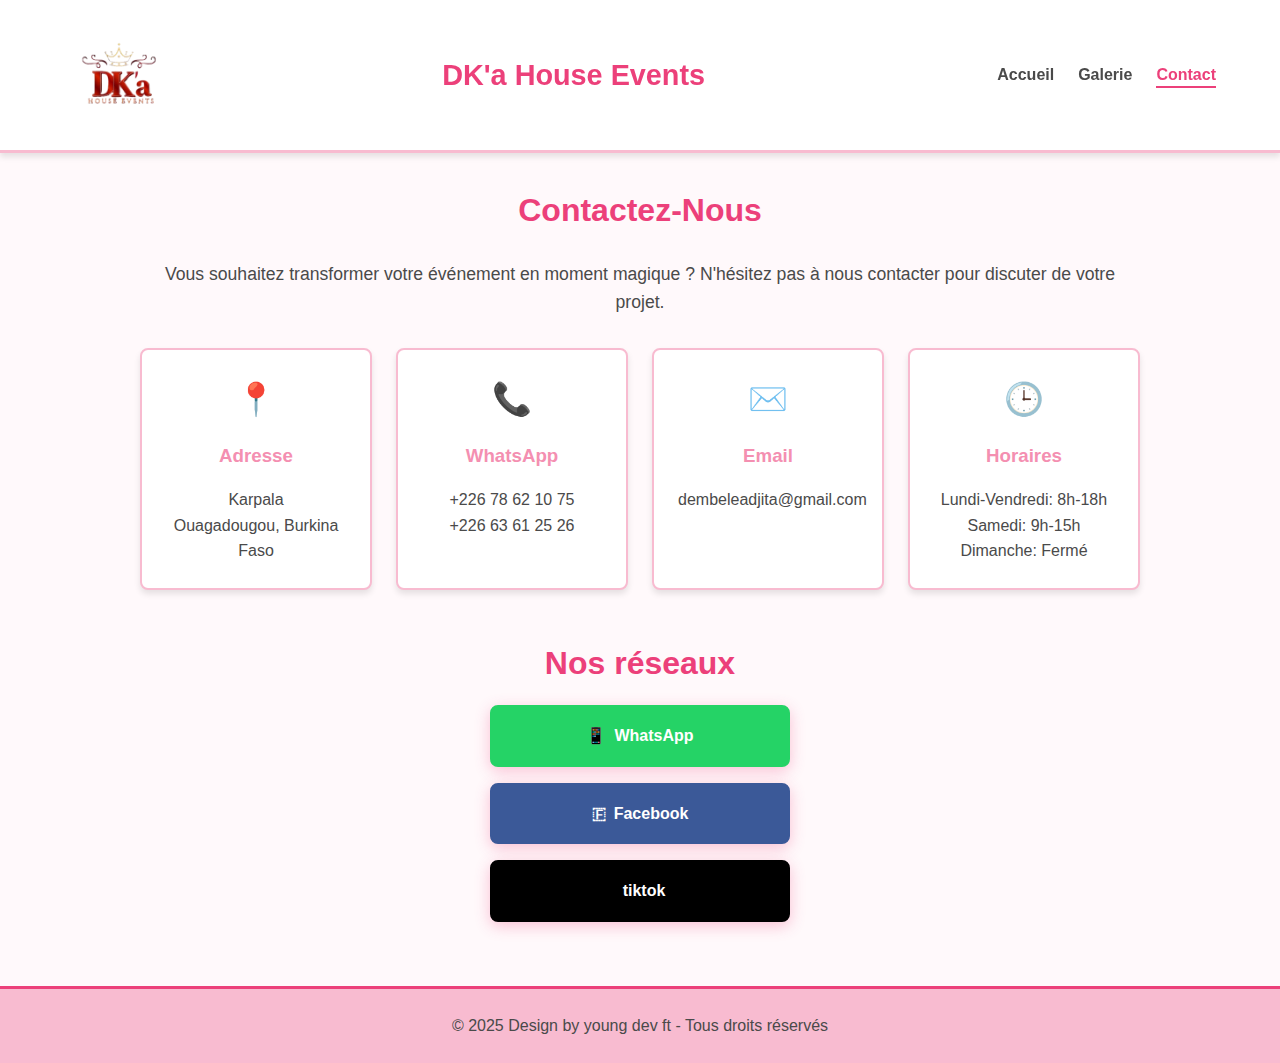
<file: contact.html>
<!DOCTYPE html>
<html lang="fr">
<head>
    <meta charset="UTF-8">
    <meta name="viewport" content="width=device-width, initial-scale=1.0">
    <title>Contact - Dk-house events</title>
    <link rel="stylesheet" href="style.css">
</head>
<body>
    <header>
        <div class="logo">
            <img src="logo.png" alt="Logo Dk-house events">
        </div>
        <h1 class="company-name">DK'a House Events</h1>
        <button class="menu-toggle" aria-label="Menu">☰</button>
        <nav>
            <ul>
                <li><a href="index.html">Accueil</a></li>
                <li><a href="galerie.html">Galerie</a></li>
                <li><a href="contact.html" class="active">Contact</a></li>
            </ul>
        </nav>
    </header>

    <main>
        <section class="contact-section">
            <h2>Contactez-Nous</h2>
            <p class="contact-intro">Vous souhaitez transformer votre événement en moment magique ? N'hésitez pas à nous contacter pour discuter de votre projet.</p>
            
            <div class="contact-info">
                <div class="contact-card">
                    <div class="contact-icon">📍</div>
                    <h3>Adresse</h3>
                    <p>Karpala<br>Ouagadougou, Burkina Faso</p>
                </div>
                
                <div class="contact-card">
                    <div class="contact-icon">📞</div>
                    <h3>WhatsApp</h3>
                    <p>+226 78 62 10 75</p>
                    <p>+226 63 61 25 26</p>
                </div>
                
                <div class="contact-card">
                    <div class="contact-icon">✉️</div>
                    <h3>Email</h3>
                    <p>dembeleadjita@gmail.com</p>
                </div>
                
                <div class="contact-card">
                    <div class="contact-icon">🕒</div>
                    <h3>Horaires</h3>
                    <p>Lundi-Vendredi: 8h-18h<br>Samedi: 9h-15h<br>Dimanche: Fermé</p>
                </div>
            </div>
            
            <h2 class="social-title">Nos réseaux</h2>
            <div class="social-links">
                <a href="https://api.whatsapp.com/send?phone=%2B22663612526&context=AfcKJgQf_LSs-hVY_2cAKLR9DSLHVM8GHBrPsAPcg08Hxgy4YDYNuVo_IiNenwArT_hurWJHNCkqbBQEyJCf6RGgf2tA6B0fj4jKshD73T8UKKBvudAVLDAqagQk3bcpwhk33xOsnM7JF5nqupeEWbAAmw&source=FB_Page&app=facebook&entry_point=page_cta&fbclid=IwY2xjawM9cMhleHRuA2FlbQIxMABicmlkETFCNVlGV0JwdDg4UlgzeDQ2AR4DoXjfQQ-Sip05sMPi3UUEYykocNr0oF_UfiC-gDb1YLs3ArOK_OsxFtwpwQ_aem_h8QKNAiC70vXitHOarN0Xg" target="_blank" class="social-link whatsapp">
                    <span>📱</span> WhatsApp
                </a>
                <a href="https://www.facebook.com/profile.php?id=100067056278116" target="_blank" class="social-link facebook">
                    <span>🇫</span> Facebook
                </a>
                <a href="https://www.tiktok.com/@dkahouseevents?is_from_webapp=1&sender_device=pc" target="_blank" class="social-link tiktok">
                    <span></span> tiktok
                </a>
            </div>
        </section>
    </main>

    <footer>
        <p>&copy; 2025 Design by young dev ft - Tous droits réservés</p>
    </footer>

    <script>
        // Menu mobile
        const menuToggle = document.querySelector('.menu-toggle');
        const nav = document.querySelector('nav');
        
        menuToggle.addEventListener('click', function() {
            nav.classList.toggle('active');
        });
        
        // Fermer le menu quand un lien est cliqué
        const navLinks = document.querySelectorAll('nav a');
        navLinks.forEach(link => {
            link.addEventListener('click', function() {
                if (window.innerWidth <= 768) {
                    nav.classList.remove('active');
                }
            });
        });
    </script>
</body>
</html>
</file>
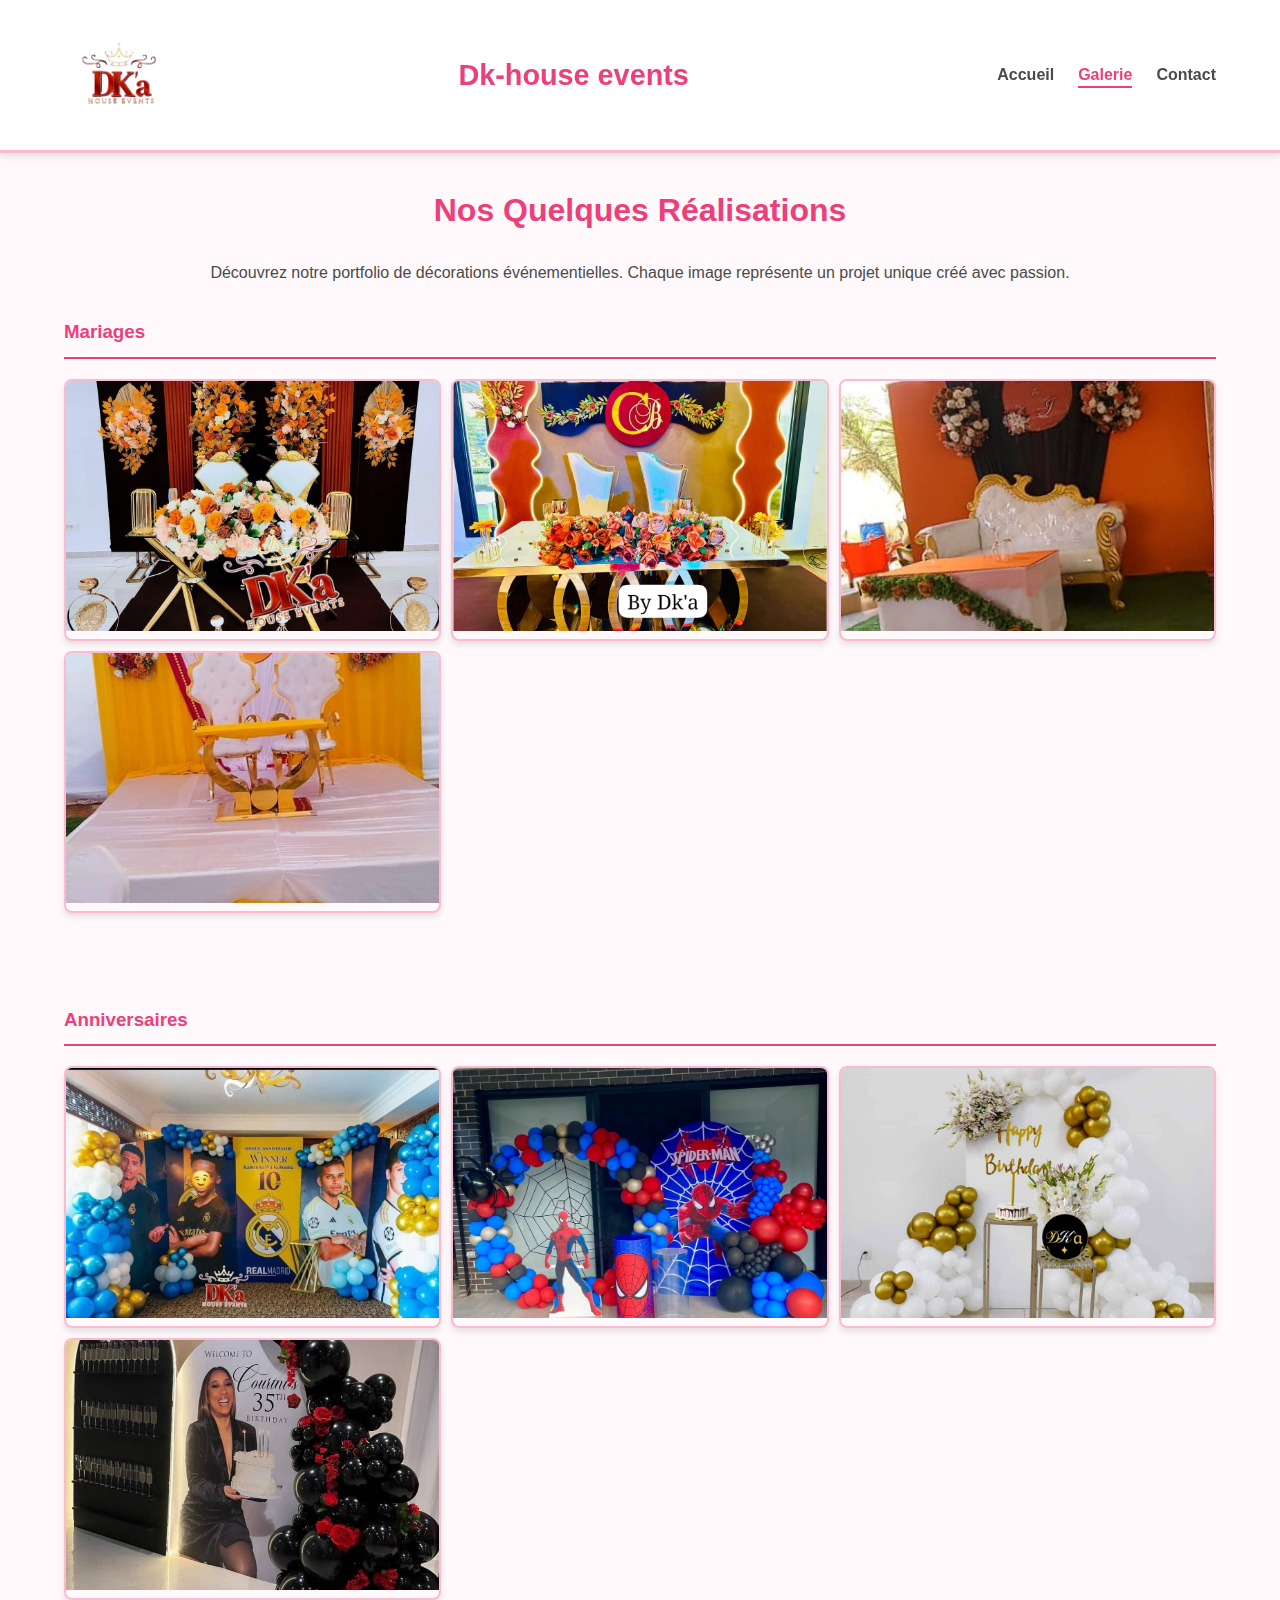
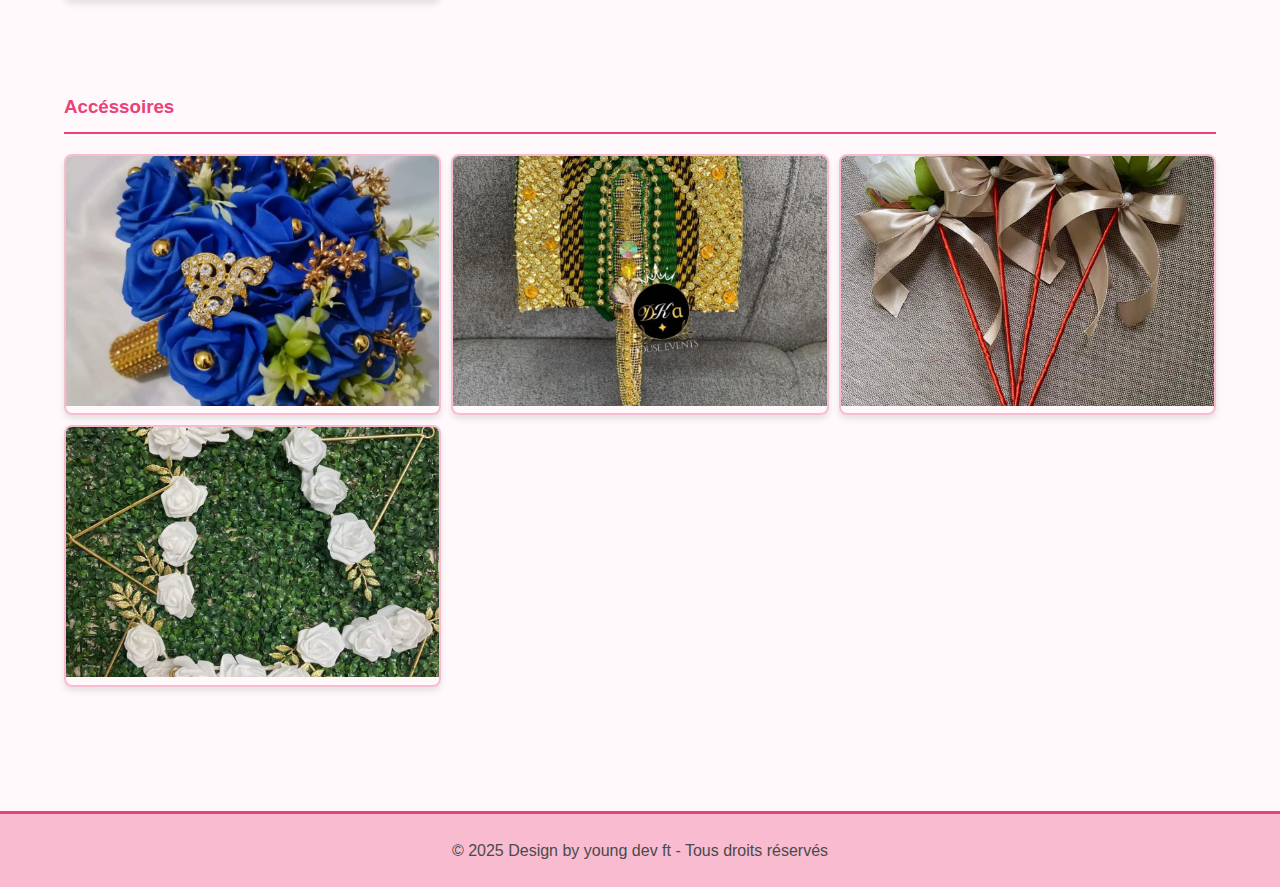
<file: galerie.html>
<!DOCTYPE html>
<html lang="fr">
<head>
    <meta charset="UTF-8">
    <meta name="viewport" content="width=device-width, initial-scale=1.0">
    <title>Galerie - Dk-house events</title>
    <link rel="stylesheet" href="style.css">
</head>
<body>
    <header>
        <div class="logo">
            <img src="logo.png" alt="Logo Dk-house">
        </div>
        <h1 class="company-name">Dk-house events</h1>
        <button class="menu-toggle" aria-label="Menu">☰</button>
        <nav>
            <ul>
                <li><a href="index.html">Accueil</a></li>
                <li><a href="galerie.html" class="active">Galerie</a></li>
                <li><a href="contact.html">Contact</a></li>
            </ul>
        </nav>
    </header>

    <main>
        <section class="gallery-section">
            <h2>Nos Quelques Réalisations</h2>
            <p>Découvrez notre portfolio de décorations événementielles. Chaque image représente un projet unique créé avec passion.</p>
            
            <div class="gallery-grid">
                <!-- Mariages -->
                <div class="gallery-category">
                    <h3>Mariages</h3>
                    <div class="gallery-items">
                        <div class="gallery-item">
                            <img src="mariage0.jpg" alt="Décoration Mariage 1" class="zoomable">
                        </div>
                        <div class="gallery-item">
                            <img src="mariage1.jpg" alt="Décoration Mariage 2" class="zoomable">
                        </div>
                        <div class="gallery-item">
                            <img src="mariage2.jpg" alt="Décoration Mariage 3" class="zoomable">
                        </div>
                        <div class="gallery-item">
                            <img src="mariage3.jpg" alt="Décoration Mariage 4" class="zoomable">
                        </div>
                    </div>
                </div>
                
                <!-- Anniversaires -->
                <div class="gallery-category">
                    <h3>Anniversaires</h3>
                    <div class="gallery-items">
                        <div class="gallery-item">
                            <img src="anniversaire0.jpg" alt="Décoration Anniversaire 1" class="zoomable">
                        </div>
                        <div class="gallery-item">
                            <img src="anniversaire1.jpg" alt="Décoration Anniversaire 2" class="zoomable">
                        </div>
                        <div class="gallery-item">
                            <img src="anniversaire2.jpg" alt="Décoration Anniversaire 3" class="zoomable">
                        </div>
                        <div class="gallery-item">
                            <img src="anniversaire3.jpg" alt="Décoration Anniversaire 4" class="zoomable">
                        </div>
                    </div>
                </div>
                
                <!-- Accessoires -->
                <div class="gallery-category">
                    <h3>Accéssoires</h3>
                    <div class="gallery-items">
                        <div class="gallery-item">
                            <img src="accessoires0.jpg" alt="Confection Dragées 1" class="zoomable">
                        </div>
                        <div class="gallery-item">
                            <img src="accessoires1.jpg" alt="Confection Dragées 2" class="zoomable">
                        </div>
                        <div class="gallery-item">
                            <img src="accessoires2.jpg" alt="Confection Dragées 3" class="zoomable">
                        </div>
                        <div class="gallery-item">
                            <img src="accessoires3.jpg" alt="Confection Dragées 4" class="zoomable">
                        </div>
                    </div>
                </div>
            </div>
        </section>
    </main>

    <footer>
        <p>&copy; 2025 Design by young dev ft - Tous droits réservés</p>
    </footer>

    <div id="image-modal" class="modal">
        <span class="close-modal">&times;</span>
        <img class="modal-content" id="modal-image">
    </div>

    <script>
        // Effet de zoom sur les images
        const zoomableImages = document.querySelectorAll('.zoomable');
        const modal = document.getElementById('image-modal');
        const modalImg = document.getElementById('modal-image');
        const closeModal = document.querySelector('.close-modal');

        zoomableImages.forEach(img => {
            img.addEventListener('click', function() {
                modal.style.display = "block";
                modalImg.src = this.src;
            });
        });

        closeModal.addEventListener('click', function() {
            modal.style.display = "none";
        });

        window.addEventListener('click', function(event) {
            if (event.target == modal) {
                modal.style.display = "none";
            }
        });

        // Menu mobile
        const menuToggle = document.querySelector('.menu-toggle');
        const nav = document.querySelector('nav');
        
        menuToggle.addEventListener('click', function() {
            nav.classList.toggle('active');
        });
        
        // Fermer le menu quand un lien est cliqué
        const navLinks = document.querySelectorAll('nav a');
        navLinks.forEach(link => {
            link.addEventListener('click', function() {
                if (window.innerWidth <= 768) {
                    nav.classList.remove('active');
                }
            });
        });
    </script>
</body>
</html>
</file>
<file: style.css>
/* Style général */
:root {
    --primary-color: #f8bbd0;
    --secondary-color: #f48fb1;
    --accent-color: #ec407a;
    --text-color: #4a4a4a;
    --light-text: #767676;
    --white: #ffffff;
    --light-bg: #fce4ec;
    --shadow: 0 4px 6px rgba(0, 0, 0, 0.1);
    --pink-shadow: 0 4px 15px rgba(236, 64, 122, 0.3);
    --transition: all 0.3s ease;
}

* {
    margin: 0;
    padding: 0;
    box-sizing: border-box;
}

body {
    font-family: 'Montserrat', Arial, sans-serif;
    line-height: 1.6;
    color: var(--text-color);
    background-color: #fff9fb;
}

img {
    max-width: 100%;
    height: auto;
}

/* Navigation entre sections */
.page-section {
    display: none;
}

.page-section.active {
    display: block;
}

/* Header et Navigation */
header {
    background-color: var(--white);
    box-shadow: var(--shadow);
    padding: 1rem 5%;
    position: sticky;
    top: 0;
    z-index: 100;
    display: flex;
    flex-wrap: wrap;
    align-items: center;
    justify-content: space-between;
    border-bottom: 3px solid var(--primary-color);
}

.logo {
    flex: 0 0 auto;
    max-width: 110px;
}

.company-name {
    flex: 1 1 auto;
    text-align: center;
    font-size: 1.8rem;
    color: var(--accent-color);
    margin: 0;
    padding: 0 1rem;
}

.menu-toggle {
    display: none;
    background: none;
    border: none;
    font-size: 1.5rem;
    cursor: pointer;
    color: var(--accent-color);
    padding: 0.5rem;
}

nav {
    flex: 0 0 auto;
}

nav ul {
    display: flex;
    list-style: none;
}

nav li {
    margin-left: 1.5rem;
}

nav a {
    text-decoration: none;
    color: var(--text-color);
    font-weight: 600;
    transition: var(--transition);
    position: relative;
    padding-bottom: 0.3rem;
}

nav a:hover {
    color: var(--accent-color);
}

nav a.active {
    color: var(--accent-color);
}

nav a::after {
    content: '';
    position: absolute;
    bottom: 0;
    left: 0;
    width: 0;
    height: 2px;
    background-color: var(--accent-color);
    transition: var(--transition);
}

nav a:hover::after,
nav a.active::after {
    width: 100%;
}

/* Main Content */
main {
    padding: 2rem 5%;
    min-height: calc(100vh - 150px);
}

section {
    margin-bottom: 3rem;
}

h2 {
    color: var(--accent-color);
    margin-bottom: 1.5rem;
    text-align: center;
    font-size: 2rem;
}

h3 {
    color: var(--secondary-color);
    margin-bottom: 1rem;
}

/* Hero Section */
.hero {
    background-color: var(--light-bg);
    padding: 3rem 0;
    text-align: center;
    border-radius: 8px;
    margin-bottom: 3rem;
    border: 2px solid var(--primary-color);
}

.hero-content {
    max-width: 800px;
    margin: 0 auto;
    padding: 0 1rem;
}

.hero h2 {
    font-size: 2.5rem;
    margin-bottom: 1rem;
}

.hero p {
    font-size: 1.2rem;
    margin-bottom: 2rem;
}

.btn {
    display: inline-block;
    background-color: var(--accent-color);
    color: var(--white);
    padding: 0.8rem 2rem;
    border-radius: 50px;
    text-decoration: none;
    font-weight: 600;
    transition: var(--transition);
    border: 2px solid var(--accent-color);
    cursor: pointer;
    margin: 0.5rem;
    box-shadow: var(--pink-shadow);
}

.btn:hover {
    background-color: var(--secondary-color);
    border-color: var(--secondary-color);
    transform: translateY(-3px);
    box-shadow: 0 8px 20px rgba(236, 64, 122, 0.4);
}

/* About Section */
.about {
    max-width: 900px;
    margin: 0 auto 3rem;
    text-align: center;
    padding: 0 1rem;
}

.about p {
    margin-bottom: 1rem;
}

/* Services Section */
.services {
    max-width: 1200px;
    margin: 0 auto;
}

.service-container {
    display: flex;
    flex-direction: column;
    gap: 2rem;
}

.service-item {
    display: flex;
    background-color: var(--white);
    border-radius: 8px;
    overflow: hidden;
    box-shadow: var(--shadow);
    transition: var(--transition);
    border: 2px solid var(--primary-color);
}

.service-item:hover {
    transform: translateY(-5px);
    box-shadow: 0 8px 15px rgba(0, 0, 0, 0.1);
    border-color: var(--accent-color);
}

.service-image {
    flex: 0 0 300px;
    max-width: 300px;
    overflow: hidden;
}

.service-image img {
    width: 100%;
    height: 100%;
    object-fit: cover;
    transition: var(--transition);
    cursor: pointer;
}

.service-description {
    flex: 1;
    padding: 1.5rem;
}

/* Gallery Section */
.gallery-section {
    max-width: 1200px;
    margin: 0 auto;
}

.gallery-section p {
    text-align: center;
    margin-bottom: 2rem;
}

.gallery-grid {
    display: flex;
    flex-direction: column;
    gap: 2rem;
}

.gallery-category {
    margin-bottom: 40px;
}

.gallery-category h3 {
    border-bottom: 2px solid var(--accent-color);
    padding-bottom: 10px;
    margin-bottom: 20px;
    color: var(--accent-color);
}

.gallery-items {
    display: grid;
    grid-template-columns: repeat(3, 1fr);
    gap: 10px;
    margin-bottom: 20px;
}

.gallery-item {
    overflow: hidden;
    border-radius: 8px;
    box-shadow: var(--shadow);
    transition: var(--transition);
    position: relative;
    border: 2px solid var(--primary-color);
}

.gallery-item:hover {
    transform: scale(1.03);
    border-color: var(--accent-color);
}

.gallery-item img {
    width: 100%;
    height: 250px;
    object-fit: cover;
    cursor: pointer;
    transition: var(--transition);
}

.gallery-item img:hover {
    transform: scale(1.05);
}

.hidden {
    display: none;
}

.show-more-container {
    grid-column: 1 / -1;
    text-align: center;
    margin-top: 10px;
}

.show-more-item {
    width: 100%;
    height: 150px;
    background: linear-gradient(135deg, #f48fb1, #ec407a);
    display: flex;
    align-items: center;
    justify-content: center;
    cursor: pointer;
    border-radius: 8px;
    transition: all 0.3s ease;
    position: relative;
    overflow: hidden;
    border: 2px solid var(--accent-color);
    box-shadow: var(--pink-shadow);
}

.show-more-item:hover {
    transform: scale(1.02);
    box-shadow: 0 6px 20px rgba(236, 64, 122, 0.4);
}

.show-more-item::before {
    content: '';
    position: absolute;
    top: 0;
    left: 0;
    right: 0;
    bottom: 0;
    background: rgba(0,0,0,0.1);
    opacity: 0;
    transition: opacity 0.3s ease;
}

.show-more-item:hover::before {
    opacity: 1;
}

.show-more-text {
    color: white;
    font-size: 18px;
    font-weight: bold;
    text-shadow: 1px 1px 3px rgba(0,0,0,0.3);
    z-index: 1;
}

.show-more-count {
    display: block;
    font-size: 14px;
    font-weight: normal;
    margin-top: 5px;
}

.zoomable:hover {
    transform: scale(1.05);
}

/* Modal pour zoom des images */
.modal {
    display: none;
    position: fixed;
    z-index: 1000;
    left: 0;
    top: 0;
    width: 100%;
    height: 100%;
    overflow: auto;
    background-color: rgba(0, 0, 0, 0.9);
}

.modal-content {
    display: block;
    margin: auto;
    max-width: 90%;
    max-height: 90%;
    position: absolute;
    top: 50%;
    left: 50%;
    transform: translate(-50%, -50%);
}

.close-modal {
    position: absolute;
    top: 15px;
    right: 35px;
    color: #f1f1f1;
    font-size: 40px;
    font-weight: bold;
    cursor: pointer;
    z-index: 1001;
    transition: var(--transition);
}

.close-modal:hover {
    color: var(--primary-color);
}

.nav-modal {
    position: absolute;
    top: 50%;
    transform: translateY(-50%);
    color: #f1f1f1;
    font-size: 50px;
    font-weight: bold;
    cursor: pointer;
    padding: 10px 15px;
    user-select: none;
    z-index: 1001;
    transition: color 0.3s ease;
}

.nav-modal:hover {
    color: var(--accent-color);
}

.prev-modal {
    left: 15px;
}

.next-modal {
    right: 15px;
}

/* Contact Page */
.contact-section {
    max-width: 1000px;
    margin: 0 auto;
}

.contact-intro {
    text-align: center;
    margin-bottom: 2rem;
    font-size: 1.1rem;
}

.contact-info {
    display: grid;
    grid-template-columns: repeat(auto-fill, minmax(220px, 1fr));
    gap: 1.5rem;
    margin-bottom: 3rem;
}

.contact-card {
    background-color: var(--white);
    padding: 1.5rem;
    border-radius: 8px;
    box-shadow: var(--shadow);
    text-align: center;
    transition: var(--transition);
    border: 2px solid var(--primary-color);
}

.contact-card:hover {
    transform: translateY(-5px);
    box-shadow: 0 8px 15px rgba(0, 0, 0, 0.1);
    border-color: var(--accent-color);
}

.contact-icon {
    font-size: 2rem;
    margin-bottom: 1rem;
}

.social-title {
    text-align: center;
    margin: 2rem 0 1rem;
}

.social-links {
    display: flex;
    flex-direction: column;
    gap: 1rem;
    max-width: 300px;
    margin: 0 auto;
}

.social-link {
    display: flex;
    align-items: center;
    justify-content: center;
    gap: 0.5rem;
    padding: 1rem;
    border-radius: 8px;
    text-decoration: none;
    color: white;
    font-weight: bold;
    transition: var(--transition);
    border: 2px solid transparent;
    box-shadow: var(--pink-shadow);
}

.social-link.whatsapp {
    background-color: #25D366;
    border-color: #25D366;
}

.social-link.tiktok {
    background-color: #000000;
    border-color: #000000;
}

.social-link.facebook {
    background-color: #3b5998;
    border-color: #3b5998;
}

.social-link:hover {
    transform: translateY(-3px);
    box-shadow: 0 6px 20px rgba(0, 0, 0, 0.3);
}

/* Modal Réservation */
.reservation-content {
    background-color: var(--white);
    margin: 5% auto;
    padding: 2rem;
    border: 3px solid var(--accent-color);
    border-radius: 12px;
    width: 90%;
    max-width: 600px;
    max-height: 85vh;
    overflow-y: auto;
    box-shadow: 0 8px 30px rgba(236, 64, 122, 0.4);
}

.close-reservation {
    color: var(--accent-color);
    float: right;
    font-size: 28px;
    font-weight: bold;
    cursor: pointer;
    transition: var(--transition);
}

.close-reservation:hover {
    color: var(--secondary-color);
}

.reservation-content h2 {
    color: var(--accent-color);
    margin-bottom: 1.5rem;
}

.reservation-content h3 {
    color: var(--secondary-color);
    margin: 1.5rem 0 1rem;
    font-size: 1.2rem;
}

.form-group {
    margin-bottom: 1.5rem;
}

.form-group label {
    display: block;
    margin-bottom: 0.5rem;
    color: var(--text-color);
    font-weight: 600;
}

.form-group input,
.form-group select {
    width: 100%;
    padding: 0.8rem;
    border: 2px solid var(--primary-color);
    border-radius: 8px;
    font-size: 1rem;
    transition: var(--transition);
}

.form-group input:focus,
.form-group select:focus {
    outline: none;
    border-color: var(--accent-color);
    box-shadow: 0 0 10px rgba(236, 64, 122, 0.2);
}

.custom-input {
    margin-top: 0.5rem;
}

.color-picker {
    display: grid;
    grid-template-columns: repeat(6, 1fr);
    gap: 10px;
    margin-bottom: 1rem;
}

.color-option {
    width: 100%;
    aspect-ratio: 1;
    border-radius: 8px;
    cursor: pointer;
    transition: var(--transition);
    border: 3px solid transparent;
}

.color-option:hover {
    transform: scale(1.1);
    box-shadow: 0 4px 8px rgba(0, 0, 0, 0.2);
}

.color-option.selected {
    border-color: var(--accent-color);
    box-shadow: 0 0 15px rgba(236, 64, 122, 0.5);
    transform: scale(1.15);
}

#selected-colors {
    margin-top: 1rem;
    padding: 0.8rem;
    background-color: var(--light-bg);
    border-radius: 8px;
    color: var(--text-color);
    font-weight: 600;
    min-height: 20px;
    border: 2px solid var(--primary-color);
}

.btn-submit {
    width: 100%;
    padding: 1rem;
    font-size: 1.1rem;
    margin-top: 1rem;
}

/* Footer */
footer {
    background-color: var(--primary-color);
    color: var(--text-color);
    text-align: center;
    padding: 1.5rem;
    margin-top: 2rem;
    border-top: 3px solid var(--accent-color);
}

/* Media Queries pour Responsive */
@media (max-width: 992px) {
    .service-item {
        flex-direction: column;
    }
    
    .service-image {
        flex: 0 0 auto;
        max-width: 100%;
        height: 250px;
    }
}

@media (max-width: 768px) {
    header {
        flex-direction: row;
        padding: 1rem;
    }
    
    .logo {
        margin-bottom: 0;
    }
    
    .company-name {
        margin-bottom: 0;
        font-size: 1.5rem;
    }
    
    .menu-toggle {
        display: block;
    }
    
    nav {
        width: 100%;
        order: 3;
        display: none;
        margin-top: 1rem;
    }
    
    nav.active {
        display: block;
    }
    
    nav ul {
        flex-direction: column;
        align-items: center;
    }
    
    nav li {
        margin: 0.5rem 0;
    }
    
    .hero h2 {
        font-size: 2rem;
    }
    
    .gallery-items {
        grid-template-columns: 1fr;
    }
    
    .gallery-item img {
        height: 200px;
    }
    
    .show-more-item {
        height: 120px;
    }
    
    .nav-modal {
        font-size: 35px;
    }
    
    .prev-modal {
        left: 5px;
    }
    
    .next-modal {
        right: 5px;
    }
    
    .color-picker {
        grid-template-columns: repeat(4, 1fr);
    }
}

@media (max-width: 576px) {
    main {
        padding: 1rem;
    }
    
    .hero {
        padding: 2rem 0;
    }
    
    .hero h2 {
        font-size: 1.8rem;
    }
    
    .hero p {
        font-size: 1rem;
    }
    
    .contact-info {
        grid-template-columns: 1fr;
    }
    
    .service-image {
        height: 200px;
    }
    
    .reservation-content {
        padding: 1.5rem;
        margin: 10% auto;
    }
}

@media (max-width: 480px) {
    header {
        flex-direction: row;
        align-items: center;
    }
    
    .logo {
        max-width: 80px;
    }
    
    .company-name {
        font-size: 1.3rem;
        padding: 0 0.5rem;
    }
    
    .hero h2 {
        font-size: 1.5rem;
    }
    
    .btn {
        padding: 0.6rem 1.5rem;
    }
    
    .contact-card h3 {
        font-size: 1.1rem;
    }
    
    .contact-card p {
        font-size: 0.9rem;
    }
    
    .color-picker {
        grid-template-columns: repeat(3, 1fr);
    }
}
</file>
